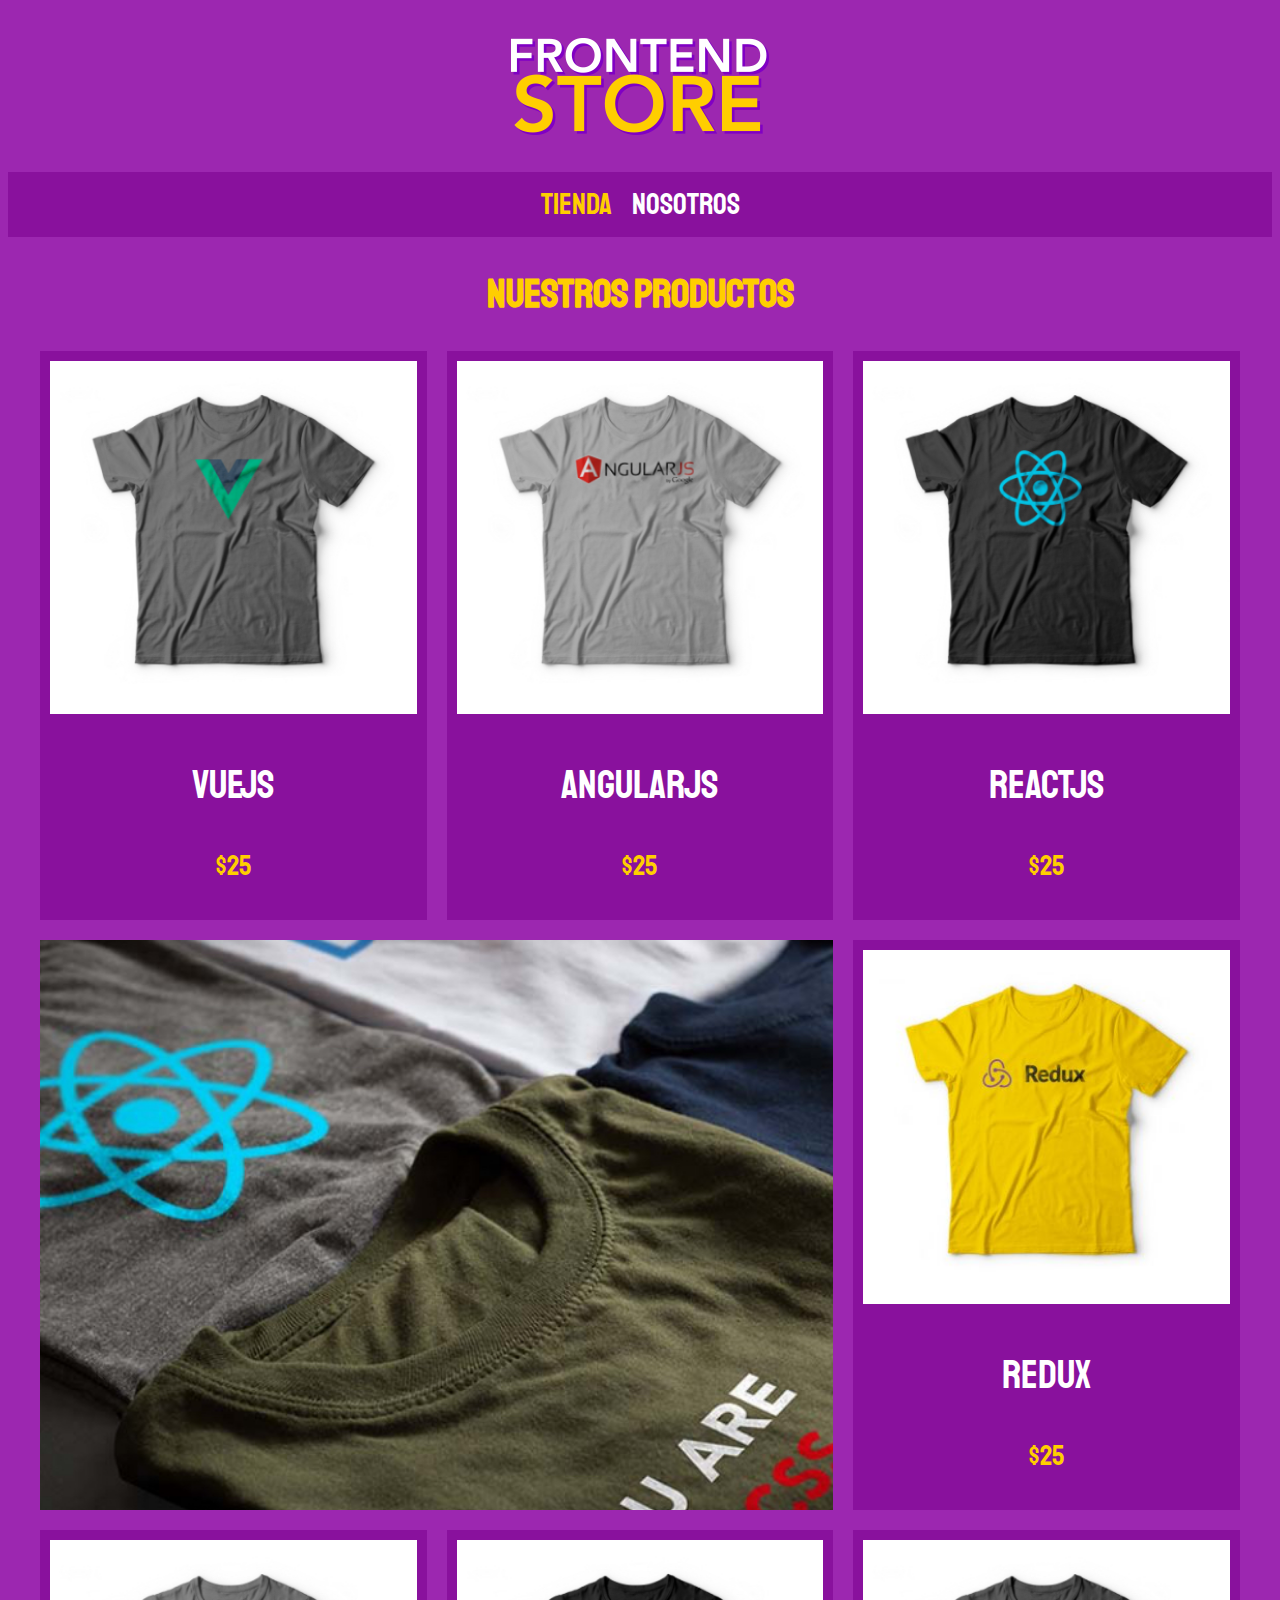
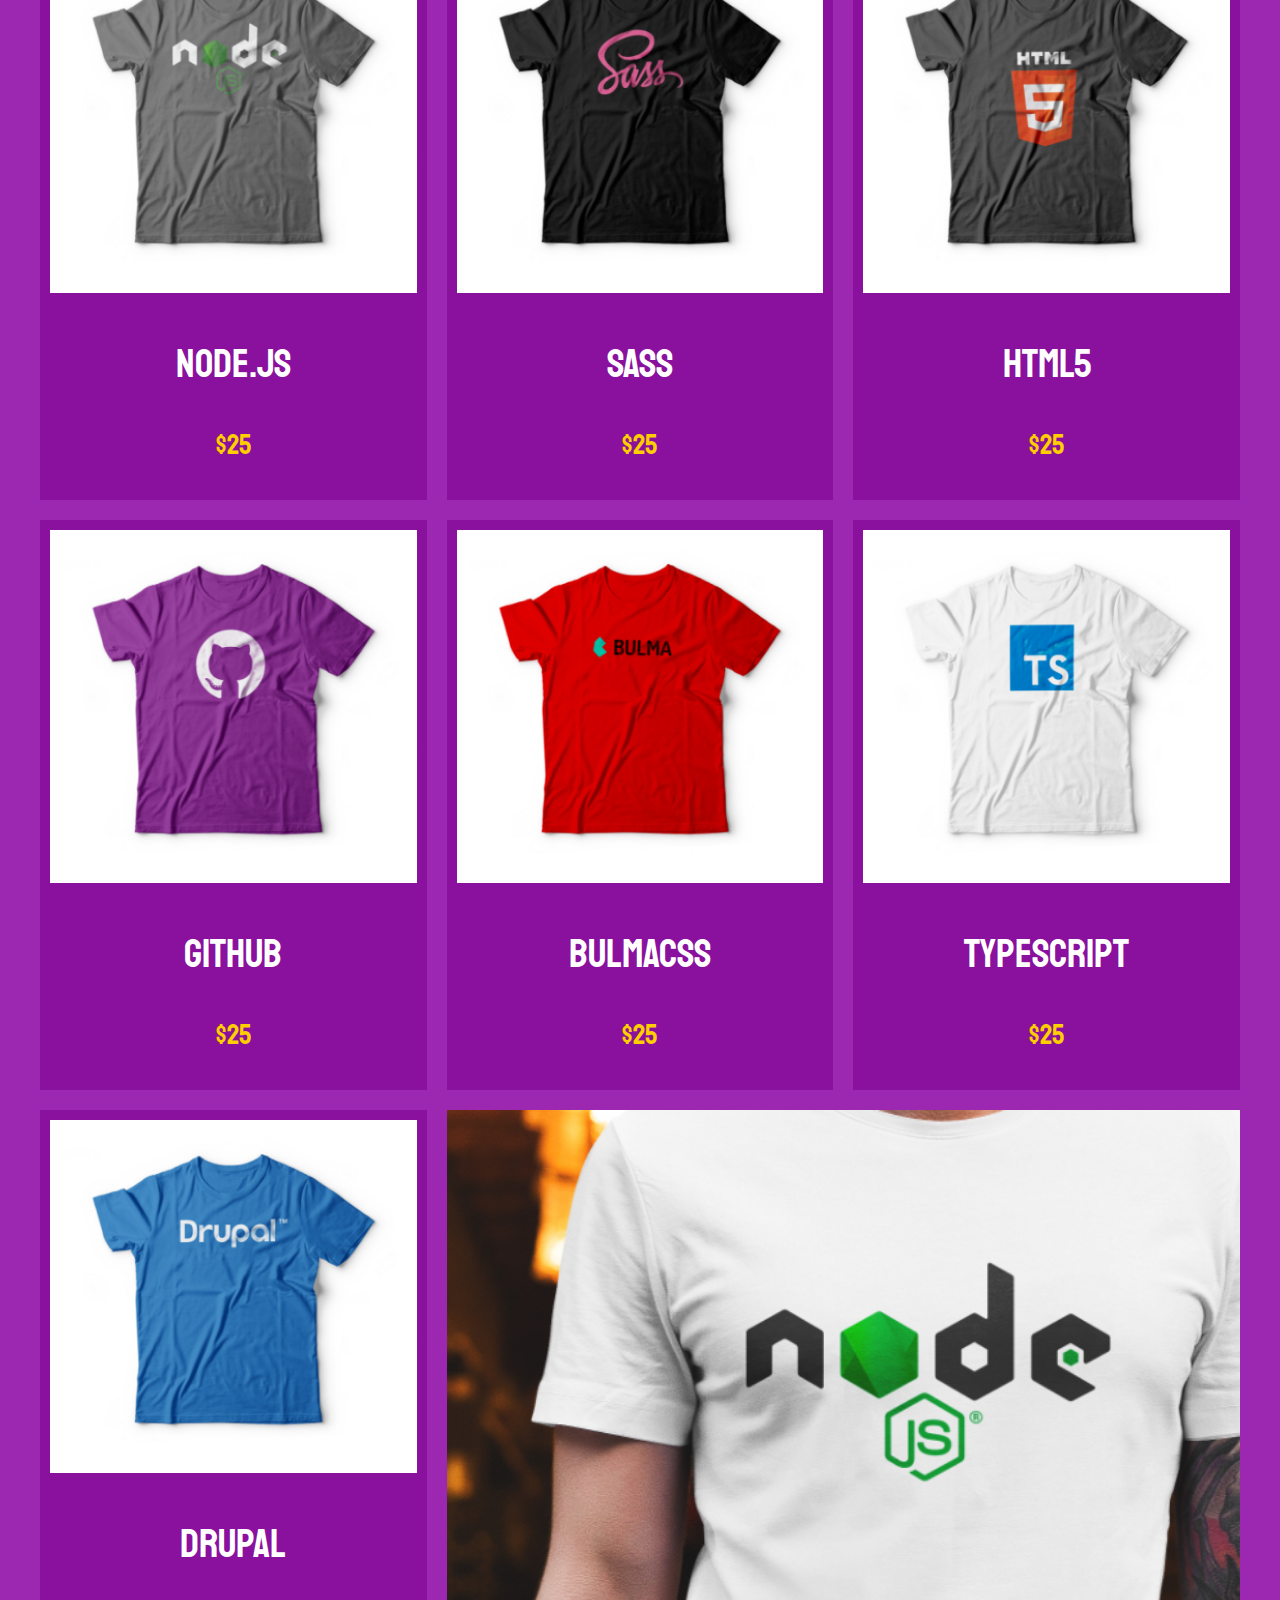
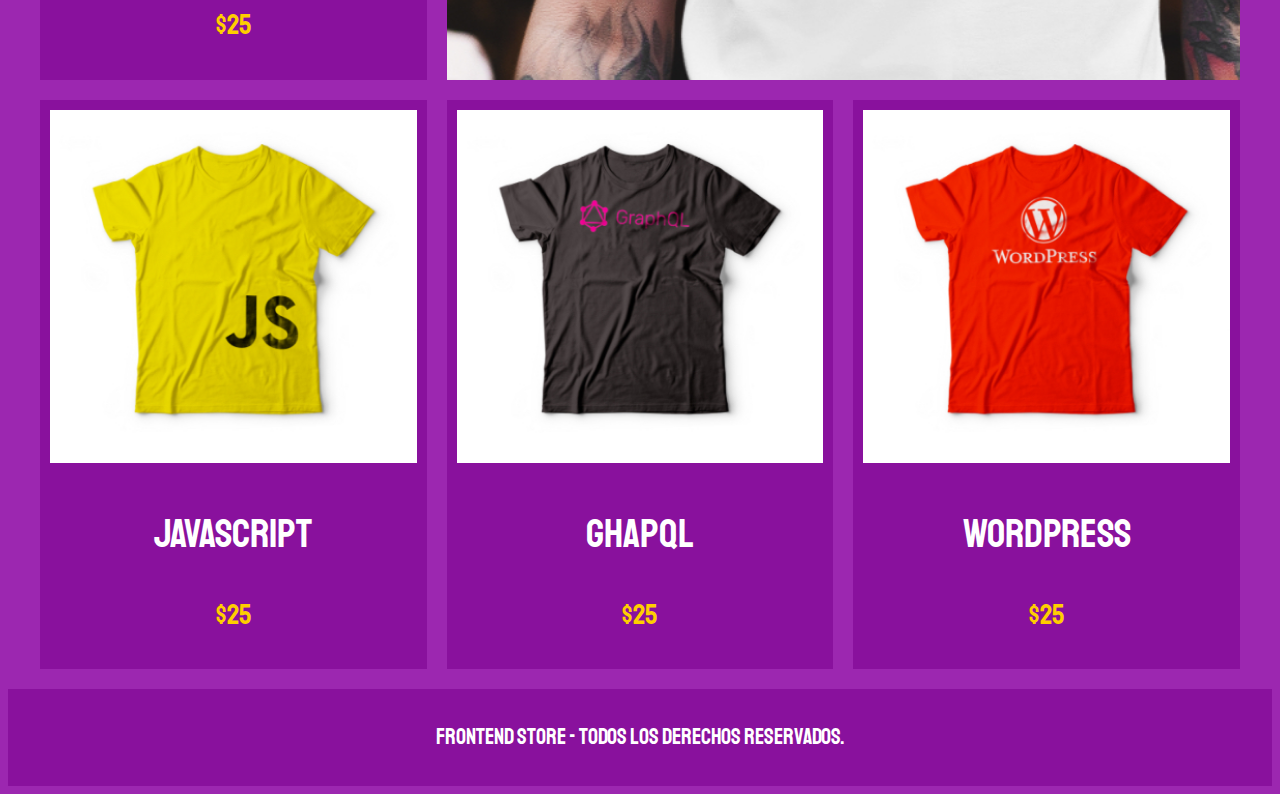
<file: index.html>
<!DOCTYPE html>
<html lang="en">
<head>
    <meta charset="UTF-8">
    <meta name="viewport" content="width=device-width, initial-scale=1.0">
    <title>Frontend Store</title>
    <link rel="stylesheet" href="CSS/normaliza.css">
    <link href="https://fonts.googleapis.com/css2?family=Staatliches&display=swap" rel="stylesheet">
    <link rel="stylesheet" href="CSS/style.css">
</head>
<body>
    <header class="header">
        <a href="index.html">
            <img class="header__logo"  src="img/logo.png" alt="Logotipo">
        </a>
    </header>

    <nav class="navegacion">  <!--bloque-->
        <a class="navegacion__enlace navegacion__enlace--activo" href="index.html">Tienda</a>  <!--modificador-->
        <a class="navegacion__enlace" href="nosotros.html">Nosotros</a>     <!--elemento-->
    </nav>

    <main class="contenedor">
        <h1>Nuestros Productos</h1>

        <div class="grid">
            <div class="producto">
                <a href="producto.html">
                    <img class="producto__imagen" src="img/1.jpg" alt="imagen-camisa">
                    <div class="producto__informacion">
                        <p class="producto__nombre">VueJS</p>
                        <p class="producto__precio">$25</p>
                    </div>
                </a>
            </div>  <!--fin producto-->
            <div class="producto">
                <a href="producto.html">
                    <img class="producto__imagen" src="img/2.jpg" alt="imagen-camisa">
                    <div class="producto__informacion">
                        <p class="producto__nombre">AngularJS</p>
                        <p class="producto__precio">$25</p>
                    </div>
                </a>
            </div>  <!--fin producto-->
            <div class="producto">
                <a href="producto.html">
                    <img class="producto__imagen" src="img/3.jpg" alt="imagen-camisa">
                    <div class="producto__informacion">
                        <p class="producto__nombre">ReactJS</p>
                        <p class="producto__precio">$25</p>
                    </div>
                </a>
            </div>  <!--fin producto-->
            <div class="producto">
                <a href="producto.html">
                    <img class="producto__imagen" src="img/4.jpg" alt="imagen-camisa">
                    <div class="producto__informacion">
                        <p class="producto__nombre">Redux</p>
                        <p class="producto__precio">$25</p>
                    </div>
                </a>
            </div>  <!--fin producto-->
            <div class="producto">
                <a href="producto.html">
                    <img class="producto__imagen" src="img/5.jpg" alt="imagen-camisa">
                    <div class="producto__informacion">
                        <p class="producto__nombre">Node.JS</p>
                        <p class="producto__precio">$25</p>
                    </div>
                </a>
            </div>  <!--fin producto-->
            <div class="producto">
                <a href="producto.html">
                    <img class="producto__imagen" src="img/6.jpg" alt="imagen-camisa">
                    <div class="producto__informacion">
                        <p class="producto__nombre">SASS</p>
                        <p class="producto__precio">$25</p>
                    </div>
                </a>
            </div>  <!--fin producto-->
            <div class="producto">
                <a href="producto.html">
                    <img class="producto__imagen" src="img/7.jpg" alt="imagen-camisa">
                    <div class="producto__informacion">
                        <p class="producto__nombre">HTML5</p>
                        <p class="producto__precio">$25</p>
                    </div>
                </a>
            </div>  <!--fin producto-->
            <div class="producto">
                <a href="producto.html">
                    <img class="producto__imagen" src="img/8.jpg" alt="imagen-camisa">
                    <div class="producto__informacion">
                        <p class="producto__nombre">Github</p>
                        <p class="producto__precio">$25</p>
                    </div>
                </a>
            </div>  <!--fin producto-->
            <div class="producto">
                <a href="producto.html">
                    <img class="producto__imagen" src="img/9.jpg" alt="imagen-camisa">
                    <div class="producto__informacion">
                        <p class="producto__nombre">BulmaCSS</p>
                        <p class="producto__precio">$25</p>
                    </div>
                </a>
            </div>  <!--fin producto-->
            <div class="producto">
                <a href="producto.html">
                    <img class="producto__imagen" src="img/10.jpg" alt="imagen-camisa">
                    <div class="producto__informacion">
                        <p class="producto__nombre">TypeScript</p>
                        <p class="producto__precio">$25</p>
                    </div>
                </a>
            </div>  <!--fin producto-->
            <div class="producto">
                <a href="producto.html">
                    <img class="producto__imagen" src="img/11.jpg" alt="imagen-camisa">
                    <div class="producto__informacion">
                        <p class="producto__nombre">Drupal</p>
                        <p class="producto__precio">$25</p>
                    </div>
                </a>
            </div>  <!--fin producto-->
            <div class="producto">
                <a href="producto.html">
                    <img class="producto__imagen" src="img/12.jpg" alt="imagen-camisa">
                    <div class="producto__informacion">
                        <p class="producto__nombre">JavaScript</p>
                        <p class="producto__precio">$25</p>
                    </div>
                </a>
            </div>  <!--fin producto-->
            <div class="producto">
                <a href="producto.html">
                    <img class="producto__imagen" src="img/13.jpg" alt="imagen-camisa">
                    <div class="producto__informacion">
                        <p class="producto__nombre">GhapQL</p>
                        <p class="producto__precio">$25</p>
                    </div>
                </a>
            </div>  <!--fin producto-->
            <div class="producto">
                <a href="producto.html">
                    <img class="producto__imagen" src="img/14.jpg" alt="imagen-camisa">
                    <div class="producto__informacion">
                        <p class="producto__nombre">WordPress</p>
                        <p class="producto__precio">$25</p>
                    </div>
                </a>
            </div>  <!--fin producto-->

            <div class="grafico grafico--camisas"></div>
            <div class="grafico grafico--node"></div>
        </div>
    </main>

    <footer class="footer">
        <p class="footer__texto" >Frontend Store - Todos los derechos reservados.</p>
    </footer>
    
</body>
</html>
</file>
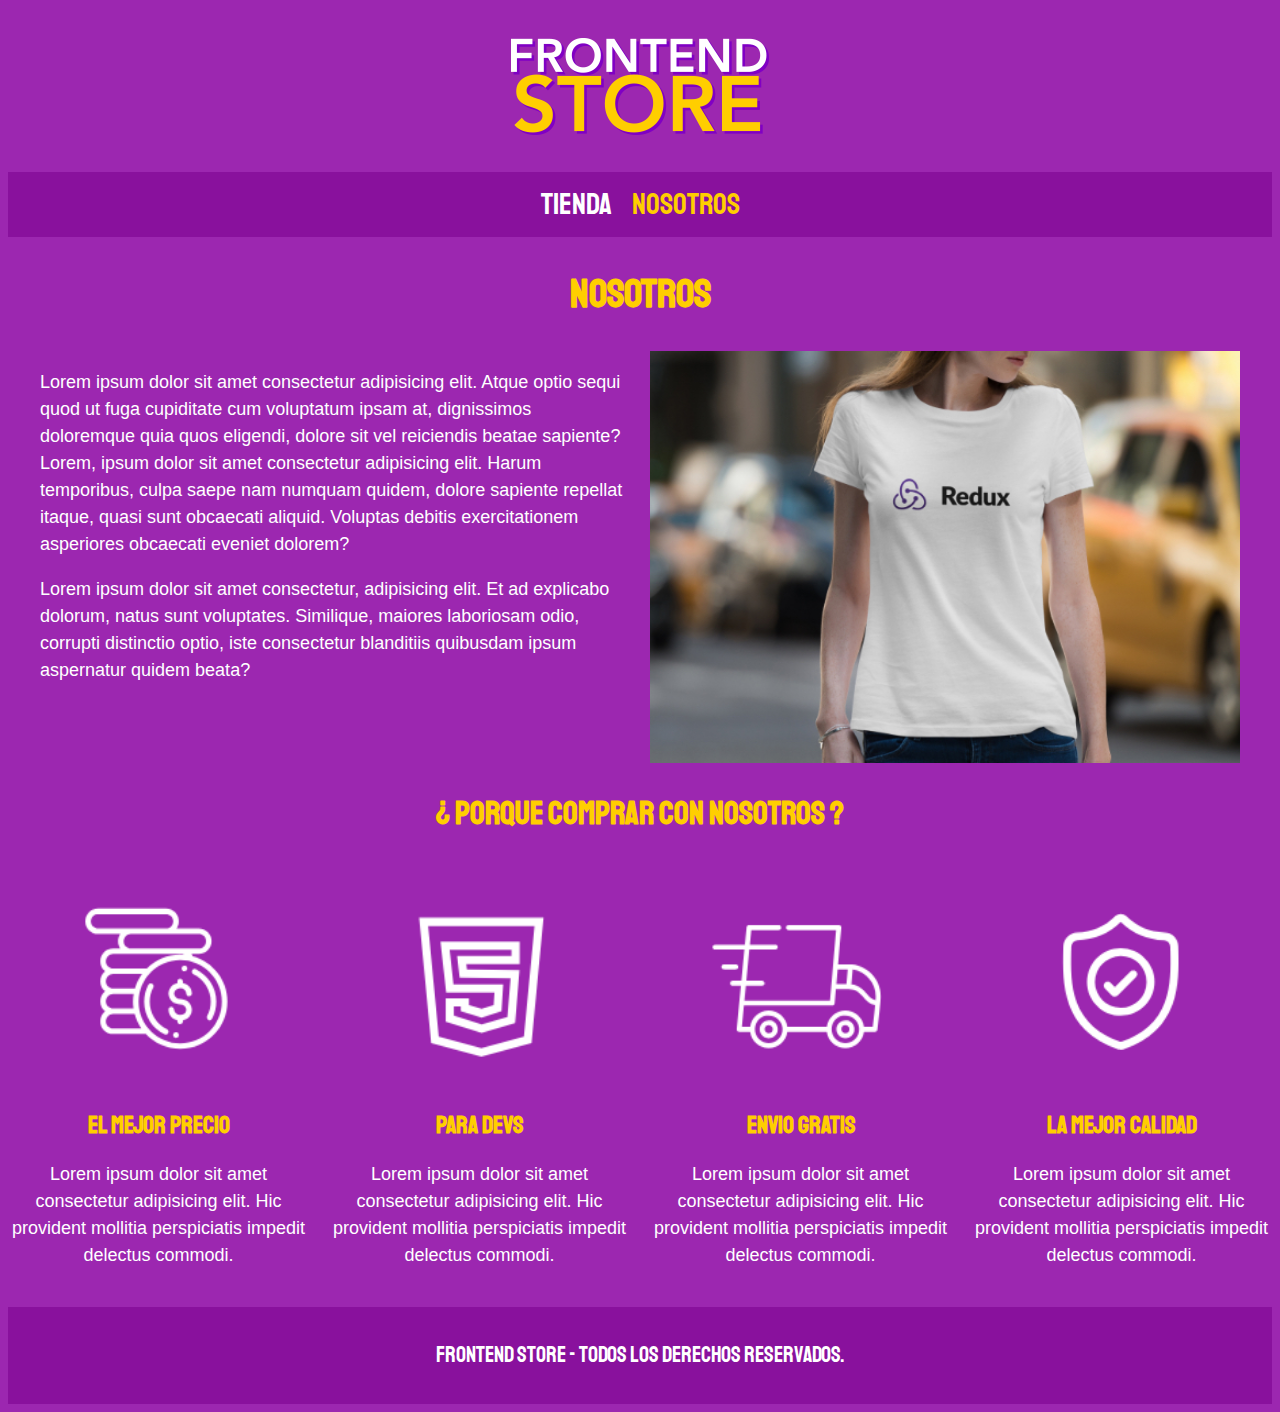
<file: nosotros.html>
<!DOCTYPE html>
<html lang="en">
<head>
    <meta charset="UTF-8">
    <meta name="viewport" content="width=device-width, initial-scale=1.0">
    <title>Frontend Store</title>
    <link rel="stylesheet" href="CSS/normaliza.css">
    <link href="https://fonts.googleapis.com/css2?family=Staatliches&display=swap" rel="stylesheet"> 
    <link rel="stylesheet" href="CSS/style.css">
</head>
<body>
    <header class="header">
        <a href="index.html">
            <img class="header__logo"  src="img/logo.png" alt="Logotipo">
        </a>
    </header>

    <nav class="navegacion">  <!--bloque-->
        <a class="navegacion__enlace " href="index.html">Tienda</a>  <!--modificador-->
        <a class="navegacion__enlace navegacion__enlace--activo" href="nosotros.html">Nosotros</a>     <!--elemento-->
    </nav>

    <main class="contenedor">
        <h1>Nosotros</h1>

        <div class="nosotros">
            <div class="nosotros__contenido">
                <p>Lorem ipsum dolor sit amet consectetur adipisicing elit. Atque optio sequi quod ut fuga cupiditate cum voluptatum ipsam at, dignissimos doloremque quia quos eligendi, dolore sit vel reiciendis beatae sapiente?Lorem, ipsum dolor sit amet consectetur adipisicing elit. Harum temporibus, culpa saepe nam numquam quidem, dolore sapiente repellat itaque, quasi sunt obcaecati aliquid. Voluptas debitis exercitationem asperiores obcaecati eveniet dolorem?</p>
                <p>Lorem ipsum dolor sit amet consectetur, adipisicing elit. Et ad explicabo dolorum, natus sunt voluptates. Similique, maiores laboriosam odio, corrupti distinctio optio, iste consectetur blanditiis quibusdam ipsum aspernatur quidem beata?</p>

            </div>
            <img class="nosotros__imagen" src="img/nosotros.jpg"alt="imagen nosotros">
        </div>
     </main>

    <section class="contenedor__comprar">
        <h2 class="comprar__titulo">¿ Porque comprar con nosotros ?</h2>

        <div class="bloques">
            <div class="bloque">
                <img class="bloque__imagen" src="img/icono_1.png" alt="porque comprar">
                <h3 class="bloque__titulo">El Mejor Precio</h3>
                <p>Lorem ipsum dolor sit amet consectetur adipisicing elit. Hic provident mollitia perspiciatis impedit delectus commodi.</p>
            </div>  <!--bloque-->
            <div class="bloque">
                <img class="bloque__imagen" src="img/icono_2.png" alt="porque comprar">
                <h3 class="bloque__titulo">Para Devs</h3>
                <p>Lorem ipsum dolor sit amet consectetur adipisicing elit. Hic provident mollitia perspiciatis impedit delectus commodi.</p>
            </div>  <!--bloque-->
            <div class="bloque">
                <img class="bloque__imagen" src="img/icono_3.png" alt="porque comprar">
                <h3 class="bloque__titulo">Envio Gratis</h3>
                <p>Lorem ipsum dolor sit amet consectetur adipisicing elit. Hic provident mollitia perspiciatis impedit delectus commodi.</p>
            </div>  <!--bloque-->
            <div class="bloque">
                <img class="bloque__imagen" src="img/icono_4.png" alt="porque comprar">
                <h3 class="bloque__titulo">La Mejor Calidad</h3>
                <p>Lorem ipsum dolor sit amet consectetur adipisicing elit. Hic provident mollitia perspiciatis impedit delectus commodi.</p>
            </div>  <!--bloque-->
        </div>

    </section>

    <footer class="footer">
        <p class="footer__texto" >Frontend Store - Todos los derechos reservados.</p>
    </footer>
    
</body>
</html>
</file>
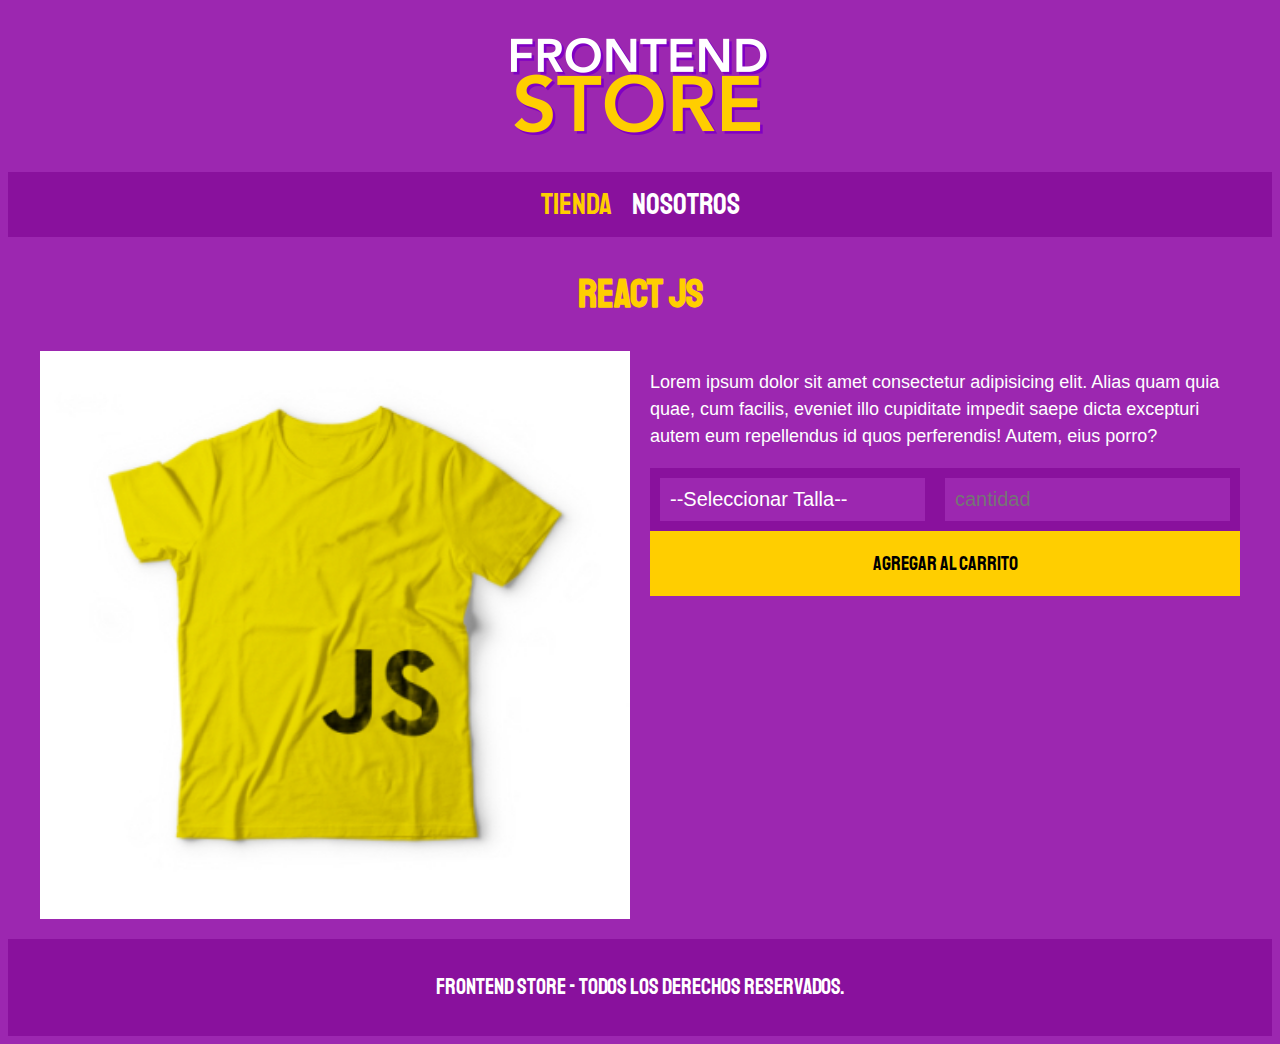
<file: producto.html>
<!DOCTYPE html>
<html lang="en">
<head>
    <meta charset="UTF-8">
    <meta name="viewport" content="width=device-width, initial-scale=1.0">
    <title>Frontend Store</title>
    <link rel="stylesheet" href="CSS/normaliza.css">
    <link href="https://fonts.googleapis.com/css2?family=Staatliches&display=swap" rel="stylesheet">
    <link rel="stylesheet" href="CSS/style.css">
</head>
<body>
    <header class="header">
        <a href="index.html">
            <img class="header__logo"  src="img/logo.png" alt="Logotipo">
        </a>
    </header>

    <nav class="navegacion">  <!--bloque-->
        <a class="navegacion__enlace navegacion__enlace--activo" href="index.html">Tienda</a>  <!--modificador-->
        <a class="navegacion__enlace" href="nosotros.html">Nosotros</a>     <!--elemento-->
    </nav>

    <main class="contenedor">
        <h1>React JS</h1>
        <div class="camisa">
            <img class="camisa__imagen" src="img/12.jpg" alt="imagen del producto">

            <div class="camisa__contenido">
                <p>Lorem ipsum dolor sit amet consectetur adipisicing elit. Alias quam quia quae, cum facilis, eveniet illo cupiditate impedit saepe dicta excepturi autem eum repellendus id quos perferendis! Autem, eius porro?</p>

                <form class="formulario">
                    <select class="formulario__campo">
                        <option disabled selected>--Seleccionar Talla--</option>
                        <option>Chica</option>
                        <option>Mediana</option>
                        <option>Grande</option>
                    </select>
                    <input class="formulario__campo"type="number" placeholder="cantidad" min="1">
                    <input class="formulario__submint"type="submit" value="Agregar al Carrito">
                </form>
            </div>
        </div>
    </main>

    <footer class="footer">
        <p class="footer__texto" >Frontend Store - Todos los derechos reservados.</p>
    </footer>
    
</body>
</html>
</file>
<file: CSS/style.css>
:root {
    --primario: #9C27B0;
    --primarioOscuro: #89119D;
    --secundario: #FFCE00;
    --secundarioOscuro: rgb(233,287,2);
    --blanco: #fff;
    --negro: #000;

    --fuentePrincipal: 'Staatliches', cursive;
}

html {
    box-sizing: border-box;              /* Esto de html y * se pone en todos los proyectos */
    font-size: 62.5%;
}

*, *:before, *:after {
    box-sizing: inherit;
}

/* GLOBALES */

body {
    background-color: var(--primario);
    font-size: 1.6rem;
    line-height: 1.5;
}

p {
    font-size: 1.8rem;
    font-family: Arial, Helvetica, sans-serif;
    color: var(--blanco);
}

a {
    text-decoration: none;

}

img {
    width: 100%;

}

.contenedor {
    max-width: 120rem;
    margin: 0 auto;
}

h1, h2, h3 {
    text-align: center;
    color: var(--secundario);
    font-family: var(--fuentePrincipal);
}

h1 {
    font-size: 4rem;
}

h2 {
    font-size: 3.2rem;
}

h3 {
    font-size: 2.4rem;
}

.header {
    display: flex;
    justify-content: center;
}

.header__logo {
    margin: 3rem 0 ;
}


/* FOOTER */

.footer {
    background-color: var(--primarioOscuro);
    padding: 1rem 0;
    margin-top: 2rem;
}

.footer__texto {
    font-family: var(--fuentePrincipal);
    text-align: center;
    font-size: 2.2rem;
}


/* NAVEGACION */

.navegacion {
    background-color: var(--primarioOscuro);
    padding: 1rem 0;
    display: flex;
    justify-content: center;
    gap: 2rem;                /* Separacion forma nueva */ 
}

.navegacion__enlace {
    font-family: var(--fuentePrincipal);
    color: var(--blanco);
    font-size: 3rem;
}


.navegacion__enlace--activo,
.navegacion__enlace:hover {
    color: var(--secundario);
}


/* GRID */

.grid {
    display: grid;
    grid-template-columns: repeat(2, 1fr);
    /* column-gap: 2rem;    o es lo mismo que gap
    row-gap: 2rem;  */
    gap: 2rem;
}

@media (min-width : 768px) {
    .grid {
        grid-template-columns: repeat(3, 1fr);
    }
}


/* PRODUCTOS */

.producto {
    background-color: var(--primarioOscuro);
    padding: 1rem;
}



.producto__nombre {
    font-size: 4rem;
}

.producto__precio {
    font-size: 2.8rem;
    color: var(--secundario);
}

.producto__nombre,
.producto__precio {
    font-family: var(--fuentePrincipal);
    margin: 1rem, 0;
    text-align: center;
    line-height: 1.2;
}


/*  GRAFICOS */

.grafico {
    min-height: 30rem;
    background-repeat: no-repeat;    /* quitar si sale sobrepuesta la imagen , sale corta */
    background-size: cover;       /* es para rellenar la imagen en el recuadro de grid */
    grid-column: 1 / 3;
}

.grafico--camisas {
    grid-row: 2 / 3;
    background-image: url(../img/grafico1.jpg);
}

.grafico--node {
    background-image: url(../img/grafico2.jpg);
    /* grid-column: 1 / 3; */
    grid-row: 8 / 9; 
}

@media (min-width : 768px) {       /* Quitar scroll de los lados con el dispositivo pequeño */
    .grafico--node {
        grid-row: 5 / 6;
        grid-column: 2 / 4;
    }
}




/* NOSOTROS */


.nosotros {
    display: grid;
    grid-template-rows: repeat(2, auto);
}


@media (min-width: 768px)  {
    .nosotros {
        grid-template-columns: repeat(2, 1fr);
        column-gap: 2rem;
    }
}


/* .nosotros__contenido {

} */

.nosotros__imagen {
    grid-row: 1 / 2;
}

@media (min-width : 768px) {
    .nosotros__imagen {
        grid-column: 2 / 3;
    }
}


/* BLOQUES */


.bloques {
    display: grid;
    grid-template-columns: repeat(2, 1fr);
    gap: 2rem;
}

@media (min-width : 768px) {
    .bloques {
        grid-template-columns: repeat(4, 1fr);
    }    
}


.bloque {
    text-align: center;
}

.bloque__titulo {
    margin: 0;
}

/* Pagina del Producto */

@media (min-width : 768px) {
    .camisa {
        display: grid;
        grid-template-columns: repeat(2, 1fr);
        column-gap: 2rem;
    }
}

.formulario {
    display: grid;
    grid-template-columns: repeat(2, 1fr);
    gap: 2rem,

}

.formulario__campo {
    border-color: var(--primarioOscuro);
    border-width: 1rem;
    border-style: solid;
    /* border: 1rem solid var(--primarioOscuro); Es lo mismo que los primeros tres */

    background-color: transparent;
    color: var(--blanco);
    font-size: 2rem;
    font-family: Arial, Helvetica, sans-serif;
    padding: 1rem;
    appearance: none;  /* Quita las flechas de los input */  
}

.formulario__submint {
    background-color: var(--secundario);
    border: none;
    font-size: 2rem;
    font-family: var(--fuentePrincipal);
    padding: 2rem;
    transition: background-color .3s ease;
    grid-column: 1 / 3;
}

.formulario__submint:hover {
    cursor: pointer;
    background-color: var(--secundarioOscuro);
}
</file>
<file: CSS/normaliza.css>
/*! normalizar.css v8.0.1 | Licencia MIT | github.com/necolas/normalize.css */

/* Documento
   ==================================================== ========================= */

/**
 * 1. Corrija la altura de la línea en todos los navegadores.
 * 2. Evite ajustes de tamaño de fuente después de cambios de orientación en iOS.
 */

 html {
    altura de línea: 1,15; /* 1 */
    -webkit-text-size-adjust: 100%; /* 2 */
  }
  
  /* Secciones
     ==================================================== ========================= */
  
  /**
   * Eliminar el margen en todos los navegadores.
   */
  
  cuerpo {
    margen: 0;
  }
  
  /**
   * Representar el elemento "principal" de forma coherente en IE.
   */
  
  principal {
    bloqueo de pantalla;
  }
  
  /**
   * Corrija el tamaño de fuente y el margen en los elementos `h1` dentro de la `sección` y
   * Contextos de "artículo" en Chrome, Firefox y Safari.
   */
  
  h1 {
    tamaño de fuente: 2em;
    margen: 0,67 em 0;
  }
  
  /* Agrupación de contenidos
     ==================================================== ========================= */
  
  /**
   * 1. Agregue el tamaño de cuadro correcto en Firefox.
   * 2. Mostrar el desbordamiento en Edge e IE.
   */
  
  hora {
    tamaño de caja: caja de contenido; /* 1 */
    altura: 0; /* 1 */
    desbordamiento: visible; /* 2 */
  }
  
  /**
   * 1. Corregir la herencia y escala del tamaño de fuente en todos los navegadores.
   * 2. Corrija el tamaño impar de fuente `em` en todos los navegadores.
   */
  
  pre {
    familia de fuentes: monoespaciado, monoespaciado; /* 1 */
    tamaño de fuente: 1em; /* 2 */
  }
  
  /* Semántica a nivel de texto
     ==================================================== ========================= */
  
  /**
   * Elimina el fondo gris en los enlaces activos en IE 10.
   */
  
  a {
    color de fondo: transparente;
  }
  
  /**
   * 1. Eliminar el borde inferior en Chrome 57-
   * 2. Agregue la decoración de texto correcta en Chrome, Edge, IE, Opera y Safari.
   */
  
  abbr[título] {
    borde inferior: ninguno; /* 1 */
    decoración de texto: subrayado; /* 2 */
    decoración de texto: subrayado punteado; /* 2 */
  }
  
  /**
   * Agregue el peso de fuente correcto en Chrome, Edge y Safari.
   */
  
  b,
  fuerte {
    peso de fuente: más negrita;
  }
  
  /**
   * 1. Corregir la herencia y escala del tamaño de fuente en todos los navegadores.
   * 2. Corrija el tamaño impar de fuente `em` en todos los navegadores.
   */
  
  código,
  kbd,
  muestra {
    familia de fuentes: monoespaciado, monoespaciado; /* 1 */
    tamaño de fuente: 1em; /* 2 */
  }
  
  /**
   * Agregue el tamaño de fuente correcto en todos los navegadores.
   */
  
  pequeño {
    tamaño de fuente: 80%;
  }
  
  /**
   * Evitar que los elementos `sub` y `sup` afecten la altura de la línea en
   * todos los navegadores.
   */
  
  sub,
  sorber {
    tamaño de fuente: 75%;
    altura de línea: 0;
    posición: relativa;
    alineación vertical: línea de base;
  }
  
  sub {
    abajo: -0,25em;
  }
  
  sorber {
    arriba: -0,5 em;
  }
  
  /* Contenido incrustado
     ==================================================== ========================= */
  
  /**
   * Eliminar el borde de las imágenes dentro de los enlaces en IE 10.
   */
  
  imagen {
    estilo de borde: ninguno;
  }
  
  /* Formularios
     ==================================================== ========================= */
  
  /**
   * 1. Cambie los estilos de fuente en todos los navegadores.
   * 2. Eliminar el margen en Firefox y Safari.
   */
  
  botón,
  aporte,
  grupo de opciones,
  seleccionar,
  área de texto {
    familia de fuentes: heredar; /* 1 */
    tamaño de fuente: 100%; /* 1 */
    altura de línea: 1,15; /* 1 */
    margen: 0; /* 2 */
  }
  
  /**
   * Mostrar el desbordamiento en IE.
   * 1. Mostrar el desbordamiento en Edge.
   */
  
  botón,
  entrada { /* 1 */
    desbordamiento: visible;
  }
  
  /**
   * Elimina la herencia de la transformación de texto en Edge, Firefox e IE.
   * 1. Eliminar la herencia de transformación de texto en Firefox.
   */
  
  botón,
  seleccione { /* 1 */
    transformación de texto: ninguna;
  }
  
  /**
   * Corregir la imposibilidad de diseñar tipos en los que se puede hacer clic en iOS y Safari.
   */
  
  botón,
  [tipo="botón"],
  [tipo="restablecer"],
  [tipo="enviar"] {
    -apariencia del kit web: botón;
  }
  
  /**
   * Elimina el borde interior y el relleno en Firefox.
   */
  
  botón::-moz-focus-inner,
  [tipo="botón"]::-moz-focus-inner,
  [tipo="reset"]::-moz-focus-inner,
  [tipo="enviar"]::-moz-focus-inner {
    estilo de borde: ninguno;
    relleno: 0;
  }
  
  /**
   * Restaurar los estilos de enfoque no establecidos por la regla anterior.
   */
  
  botón:-moz-enfoque,
  [tipo="botón"]:-moz-enfoque,
  [tipo="reset"]:-moz-enfoque,
  [tipo="enviar"]:-moz-focusring {
    contorno: Texto de botón punteado de 1 px;
  }
  
  /**
   * Corregir el relleno en Firefox.
   */
  
  conjunto de campos {
    relleno: 0,35em 0,75em 0,625em;
  }
  
  /**
   * 1. Corrija el ajuste del texto en Edge e IE.
   * 2. Corregir la herencia de color de los elementos "fieldset" en IE.
   * 3. Retire el relleno para que los desarrolladores no queden atrapados cuando pongan a cero
   * Elementos `fieldset` en todos los navegadores.
   */
  
  leyenda {
    tamaño de caja: cuadro de borde; /* 1 */
    color: heredar; /* 2 */
    pantalla: mesa; /* 1 */
    ancho máximo: 100%; /* 1 */
    relleno: 0; /* 3 */
    espacio en blanco: normal; /* 1 */
  }
  
  /**
   * Agregue la alineación vertical correcta en Chrome, Firefox y Opera.
   */
  
  progreso {
    alineación vertical: línea de base;
  }
  
  /**
   * Elimina la barra de desplazamiento vertical predeterminada en IE 10+.
   */
  
  área de texto {
    desbordamiento: automático;
  }
  
  /**
   * 1. Agregue el tamaño de caja correcto en IE 10.
   * 2. Retire el relleno en IE 10.
   */
  
  [tipo="casilla de verificación"],
  [tipo="radio"] {
    tamaño de caja: cuadro de borde; /* 1 */
    relleno: 0; /* 2 */
  }
  
  /**
   * Corregir el estilo del cursor de los botones de incrementar y disminuir en Chrome.
   */
  
  [tipo="número"]::-botón-giro-interno-webkit,
  [tipo="número"]::-webkit-exterior-botón-giro {
    altura: automático;
  }
  
  /**
   * 1. Corregir la apariencia extraña en Chrome y Safari.
   * 2. Corrija el estilo del contorno en Safari.
   */
  
  [tipo="búsqueda"] {
    -apariencia del kit web: campo de texto; /* 1 */
    desplazamiento de contorno: -2px; /* 2 */
  }
  
  /**
   * Elimina el relleno interior en Chrome y Safari en macOS.
   */
  
  [tipo="búsqueda"]::-webkit-búsqueda-decoración {
    -apariencia del kit web: ninguna;
  }
  
  /**
   * 1. Corregir la imposibilidad de aplicar estilos a los tipos en los que se puede hacer clic en iOS y Safari.
   * 2. Cambie las propiedades de fuente a "heredar" en Safari.
   */
  
  ::-botón-carga-archivo-webkit {
    -apariencia del kit web: botón; /* 1 */
    fuente: heredar; /* 2 */
  }
  
  /* Interactivo
     ==================================================== ========================= */
  
  /*
   * Agregue la visualización correcta en Edge, IE 10+ y Firefox.
   */
  
  detalles {
    bloqueo de pantalla;
  }
  
  /*
   * Agregue la visualización correcta en todos los navegadores.
   */
  
  resumen {
    mostrar: elemento de lista;
  }
  
  /* Varios
     ==================================================== ========================= */
  
  /**
   * Agregue la pantalla correcta en IE 10+.
   */
  
  plantilla {
    pantalla: ninguna;
  }
  
  /**
   * Agregue la pantalla correcta en IE 10.
   */
  
  [oculto] {
    pantalla: ninguna;
  }
</file>
